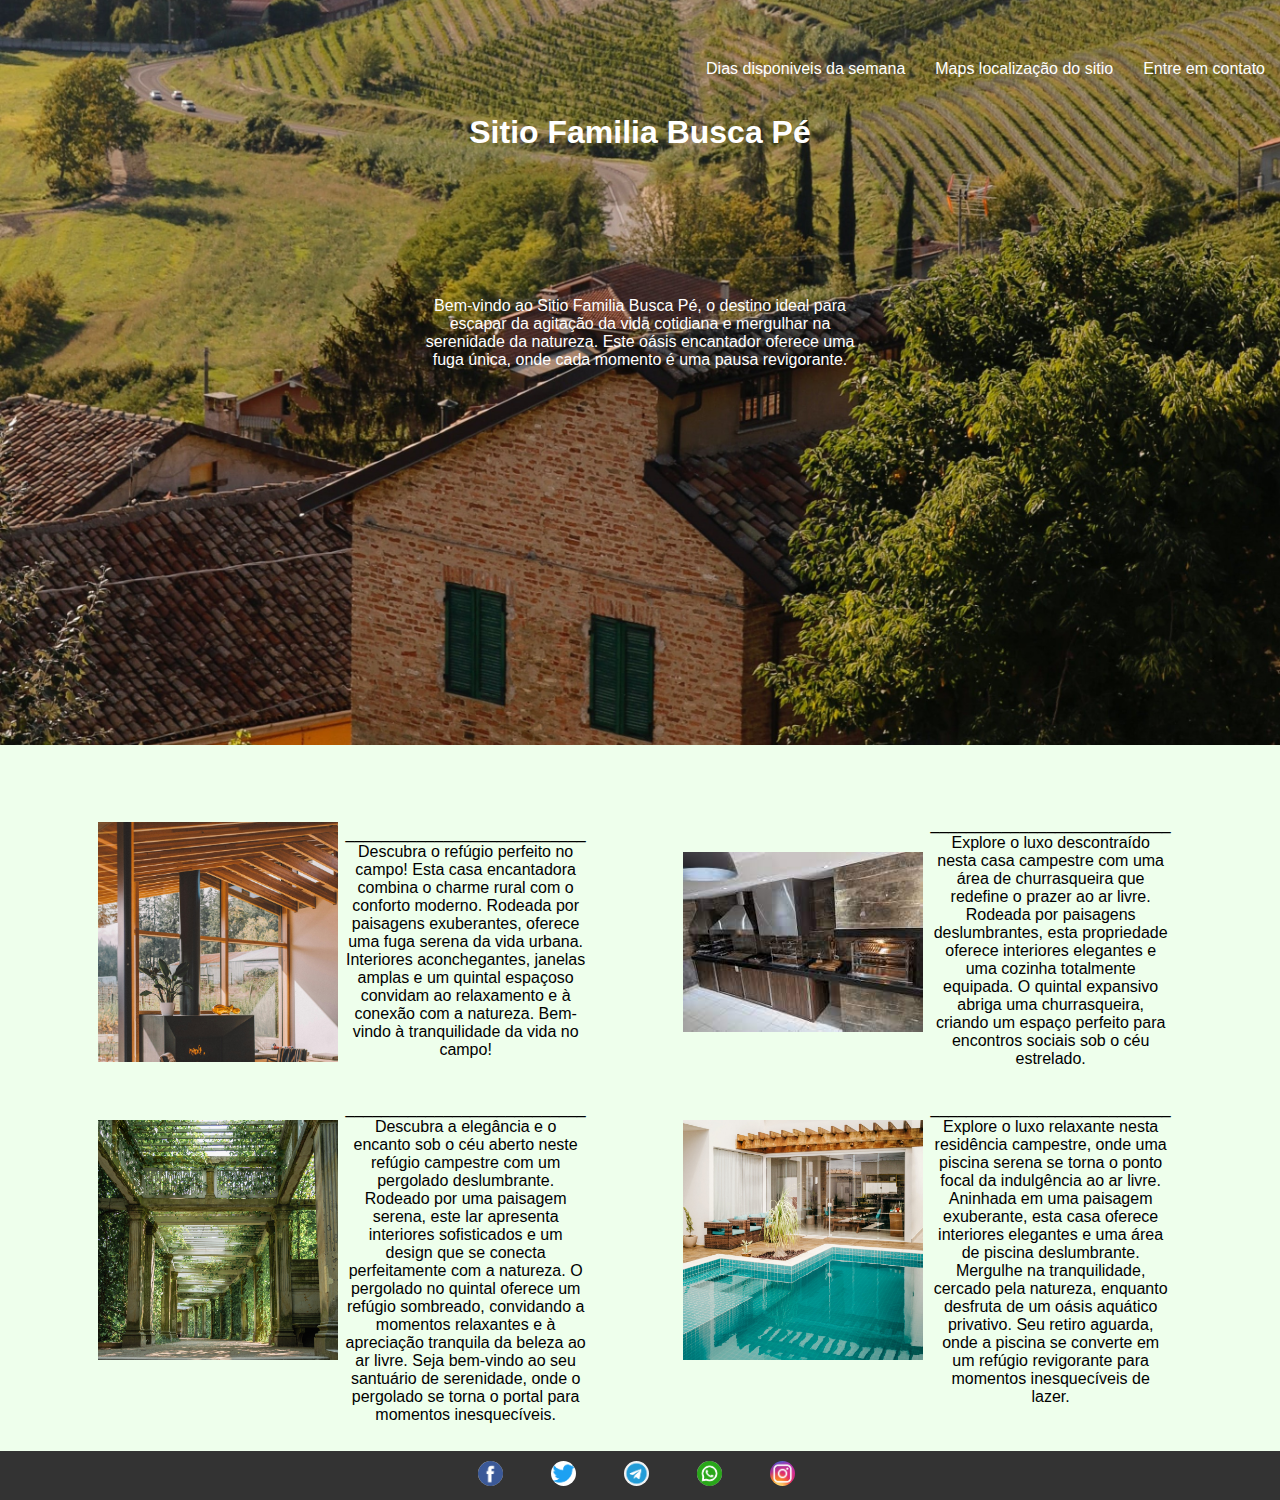
<file: Projeto sitio/index.html>
<!DOCTYPE html>
<html lang="pt-br">

<head>
    <meta charset="UTF-8">
    <meta name="viewport" content="width=device-width, initial-scale=1.0">
    <link rel="stylesheet" href="styles.css">
    <title>Familia Busca Pé</title>
</head>

<body>

    <header>
        <div class="parallax">
            <div class="menu">
                <a href="#">Dias disponiveis da semana</a>
                <a href="#">Maps localização do sitio  </a>
                <a href="#">Entre em contato</a>
            </div>
            <h1>Sitio Familia Busca Pé</h1>
            <br><br><br><br><br><br>

            <p>Bem-vindo ao Sitio Familia Busca Pé, o destino ideal para escapar da agitação da vida cotidiana e mergulhar na serenidade da natureza. Este oásis encantador oferece uma fuga única, onde cada momento é uma pausa revigorante.</p>
        </div>
    </header>

    <main>
        <div class="gallery">
            <div class="item">
                <img src="img/casa_campo.jpg" alt="">
                <p class="descricao"> ___________________________ Descubra o refúgio perfeito no campo! Esta casa encantadora combina o charme rural com o conforto moderno. Rodeada por paisagens exuberantes, oferece uma fuga serena da vida urbana. Interiores aconchegantes,
                    janelas amplas e um quintal espaçoso convidam ao relaxamento e à conexão com a natureza. Bem-vindo à tranquilidade da vida no campo!
                </p>

            </div>
            <div class="item">
                <img src="img/churrasqueira.jfif" alt="Descrição da Imagem 2">
                <p class="descricao">___________________________ Explore o luxo descontraído nesta casa campestre com uma área de churrasqueira que redefine o prazer ao ar livre. Rodeada por paisagens deslumbrantes, esta propriedade oferece interiores elegantes e uma cozinha
                    totalmente equipada. O quintal expansivo abriga uma churrasqueira, criando um espaço perfeito para encontros sociais sob o céu estrelado. </p>

            </div>
            <div class="item">
                <img src="img/pergolado.jpg" alt="Descrição da Imagem 3">
                <p class="descricao">___________________________ Descubra a elegância e o encanto sob o céu aberto neste refúgio campestre com um pergolado deslumbrante. Rodeado por uma paisagem serena, este lar apresenta interiores sofisticados e um design que se conecta
                    perfeitamente com a natureza. O pergolado no quintal oferece um refúgio sombreado, convidando a momentos relaxantes e à apreciação tranquila da beleza ao ar livre. Seja bem-vindo ao seu santuário de serenidade, onde o pergolado se
                    torna o portal para momentos inesquecíveis.</p>

            </div>
            <div class="item">
                <img src="img/piscina.jpg" alt="Descrição da Imagem 4">
                <p class="descricao">___________________________ Explore o luxo relaxante nesta residência campestre, onde uma piscina serena se torna o ponto focal da indulgência ao ar livre. Aninhada em uma paisagem exuberante, esta casa oferece interiores elegantes e uma
                    área de piscina deslumbrante. Mergulhe na tranquilidade, cercado pela natureza, enquanto desfruta de um oásis aquático privativo. Seu retiro aguarda, onde a piscina se converte em um refúgio revigorante para momentos inesquecíveis
                    de lazer.</p>

            </div>
        </div>
    </main>

    <footer>
        <div class="social">
            <a href="#" target="_blank"><img src="img/facebook-icon.png" alt="Facebook"></a>
            <a href="#" target="_blank"><img src="img/twiter-icon.png" alt="Twitter"></a>
            <a href="#" target="_blank"><img src="img/telegram-icon.png" alt="Instagram"></a>
            <a href="#" target="_blank"><img src="img/whatsapp-icon.png" alt="Whatsapp"></a>
            <a href="#" target="_blank"><img src="img/intagram-icon.jfif" alt="Instagram"></a>
        </div>
    </footer>

</body>

</html>
</file>
<file: Projeto sitio/styles.css>
p {
      display: inline-block;
  }
  
  body {
      margin: 0;
      font-family: Arial, sans-serif;
      background-color: rgba(238, 255, 236, 0.993)
  }
  
  header {
      text-align: center;
      color: #fff;
  }
  
  .parallax {
      background-image: url('img/foto_ampla.jpg');
      height: 700px;
      background-attachment: fixed;
      background-position: center;
      background-repeat: no-repeat;
      background-size: cover;
      display: list-item;
      align-items: center;
      justify-content: center;
      padding-top: 5vh;
  }
  
  .parallax p {
      max-width: 550px;
      margin-block-start: 1em;
      margin-block-end: 1em;
      margin-inline-start: 32vw;
      margin-inline-end: 32vw;
  }
  
  main {
      text-align: center;
      padding: 20px;
  }
  
  .gallery {
      display: flex;
      flex-wrap: wrap;
      justify-content: space-around;
      margin: 35px;
      align-items: center;
  }
  
  .item {
      margin: 0px;
      max-width: 300px;
      margin-right: 200px;
      display: flex;
      align-items: center;
      display: flex;
      flex-direction: initial;
  }
  
  .descricao {
      display: flex;
      flex-direction: row;
      width: 100%;
      max-height: 280px;
      ;
  }
  
  img {
      max-width: 240px;
      margin-right: 8px;
  }
  
  footer {
      background-color: #333;
      color: #fff;
      text-align: center;
      padding: 0px;
  }
  
  .social {
      display: flex;
      justify-content: center;
  }
  
  .social a {
      margin: 0 10px;
      text-decoration: none;
      color: #fff;
  }
  
  .social img {
      width: 25px;
      height: 25px;
      border-radius: 50%;
  }
  
  a {
      color: #fff;
      text-decoration: none;
      margin: 5px;
      padding: 10px;
  }
  
  .menu {
      display: flex;
      justify-content: end;
  }
</file>
